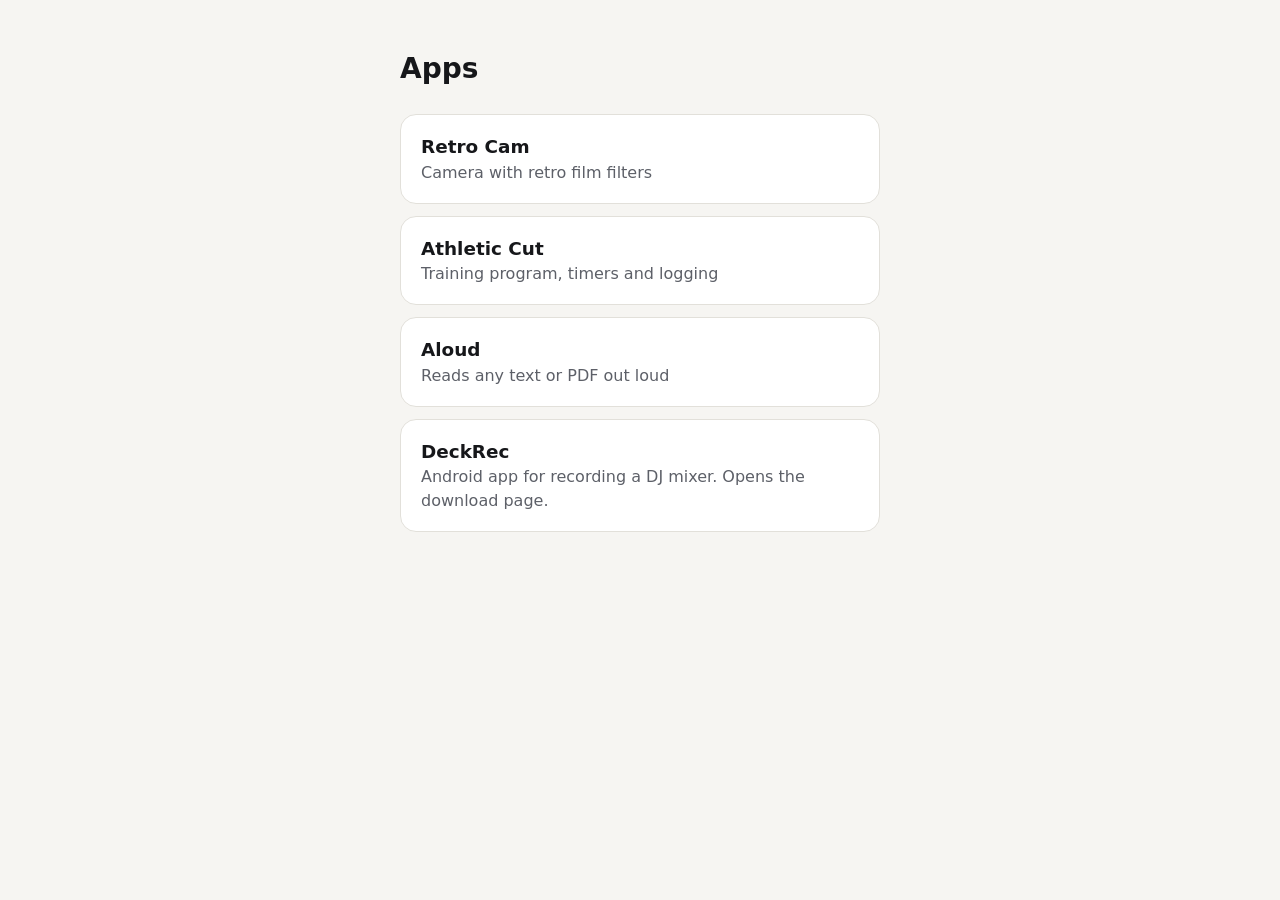
<file: index.html>
<!DOCTYPE html>
<html lang="en">
<head>
  <meta charset="UTF-8" />
  <meta name="viewport" content="width=device-width, initial-scale=1, viewport-fit=cover" />
  <title>Apps</title>
  <script>
    // A Retro Cam icon installed before the app moved to retro-cam/ still
    // opens this address. When launched from the home screen, go straight on.
    if (matchMedia('(display-mode: standalone)').matches || navigator.standalone) {
      location.replace('retro-cam/');
    }
  </script>
  <style>
    :root { color-scheme: light dark; --bg: #f6f5f2; --fg: #16171a; --muted: #5d6068; --card: #ffffff; --line: #e2e0da; }
    @media (prefers-color-scheme: dark) {
      :root { --bg: #111214; --fg: #f1f0ec; --muted: #a2a5ad; --card: #1b1c1f; --line: #2c2d31; }
    }
    * { box-sizing: border-box; }
    body { margin: 0; background: var(--bg); color: var(--fg); font: 16px/1.5 system-ui, -apple-system, "Segoe UI", Roboto, sans-serif; }
    main { max-width: 32rem; margin: 0 auto; padding: 48px 16px; }
    h1 { font-size: 1.75rem; margin: 0 0 24px; }
    a.app { display: block; padding: 18px 20px; margin-bottom: 12px; background: var(--card); border: 1px solid var(--line); border-radius: 16px; color: inherit; text-decoration: none; }
    a.app:active { transform: scale(0.99); }
    a.app strong { display: block; font-size: 1.15rem; }
    a.app span { color: var(--muted); }
  </style>
</head>
<body>
  <main>
    <h1>Apps</h1>
    <a class="app" href="retro-cam/">
      <strong>Retro Cam</strong>
      <span>Camera with retro film filters</span>
    </a>
    <a class="app" href="/Athletic-Cut/">
      <strong>Athletic Cut</strong>
      <span>Training program, timers and logging</span>
    </a>
    <a class="app" href="aloud/">
      <strong>Aloud</strong>
      <span>Reads any text or PDF out loud</span>
    </a>
    <a class="app" href="https://github.com/skigoogs-star/TESTES/releases/tag/latest">
      <strong>DeckRec</strong>
      <span>Android app for recording a DJ mixer. Opens the download page.</span>
    </a>
  </main>
</body>
</html>
</file>
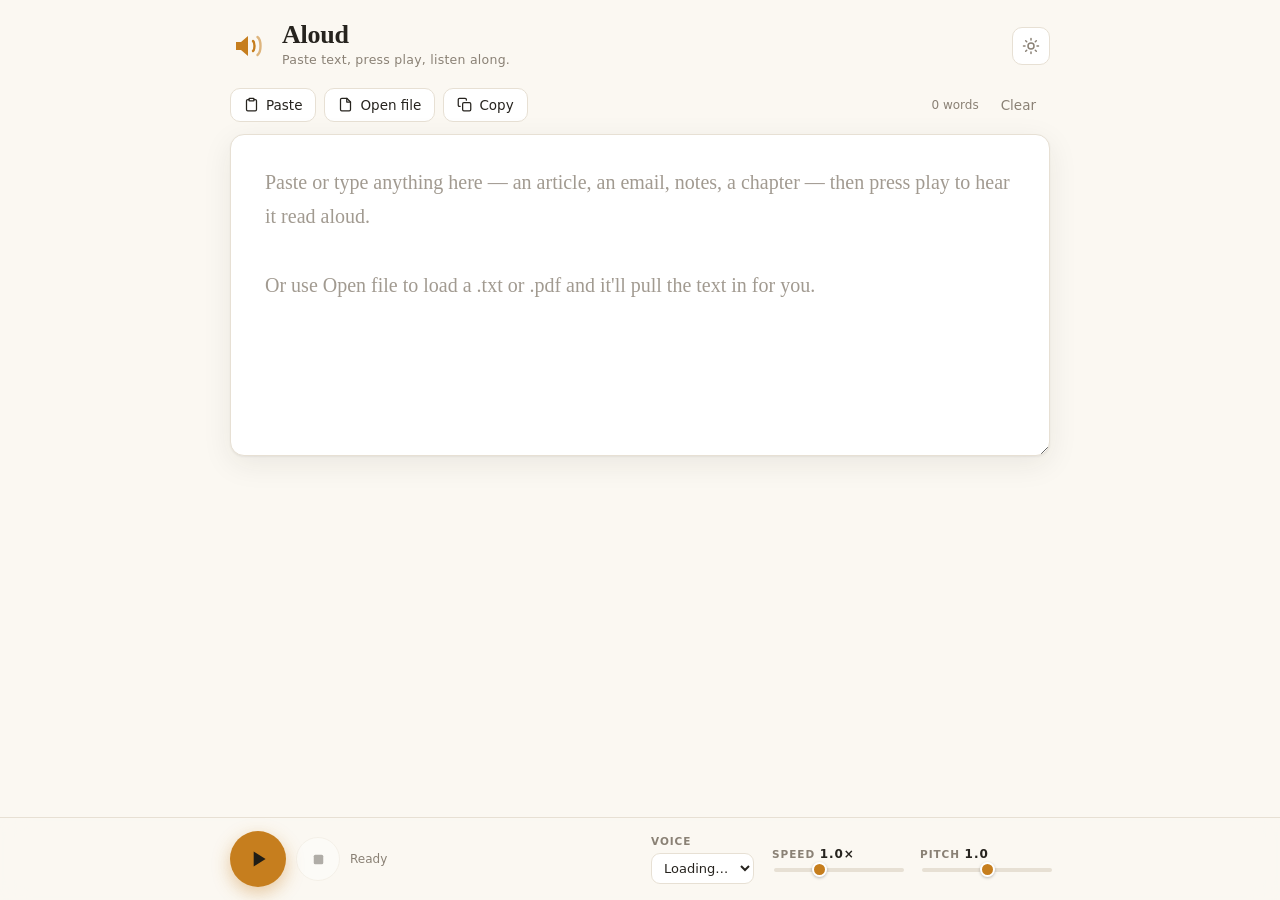
<file: aloud/index.html>
<!DOCTYPE html>
<html lang="en">
<head>
<meta charset="UTF-8" />
<meta name="viewport" content="width=device-width, initial-scale=1, viewport-fit=cover" />
<title>Aloud — Read Any Text Out Loud</title>
<style>
  :root {
    --paper: #FBF8F2;
    --card: #FFFFFF;
    --ink: #26231E;
    --ink-soft: #57514700;
    --muted: #8A8175;
    --line: #E7E0D4;
    --accent: #C67E1E;
    --accent-soft: #F6E6CC;
    --accent-ink: #7A4A0C;
    --good: #4F7A3F;
    --danger: #B4472E;
    --shadow: 0 1px 2px rgba(38,35,30,.06), 0 8px 30px rgba(38,35,30,.08);
    --radius: 14px;
    --serif: Iowan Old Style, Palatino Linotype, Palatino, Georgia, "Times New Roman", serif;
    --sans: system-ui, -apple-system, Segoe UI, Roboto, Helvetica, Arial, sans-serif;
  }
  @media (prefers-color-scheme: dark) {
    :root {
      --paper: #1B1A17;
      --card: #232019;
      --ink: #EDE8DE;
      --muted: #A29A8B;
      --line: #37322A;
      --accent: #E8A94A;
      --accent-soft: #3A2F1B;
      --accent-ink: #F4CE8C;
      --good: #82B36E;
      --danger: #E0846B;
      --shadow: 0 1px 2px rgba(0,0,0,.3), 0 10px 34px rgba(0,0,0,.4);
    }
  }
  :root[data-theme="light"] {
    --paper: #FBF8F2; --card: #FFFFFF; --ink: #26231E; --muted: #8A8175;
    --line: #E7E0D4; --accent: #C67E1E; --accent-soft: #F6E6CC; --accent-ink: #7A4A0C;
    --good: #4F7A3F; --danger: #B4472E;
    --shadow: 0 1px 2px rgba(38,35,30,.06), 0 8px 30px rgba(38,35,30,.08);
  }
  :root[data-theme="dark"] {
    --paper: #1B1A17; --card: #232019; --ink: #EDE8DE; --muted: #A29A8B;
    --line: #37322A; --accent: #E8A94A; --accent-soft: #3A2F1B; --accent-ink: #F4CE8C;
    --good: #82B36E; --danger: #E0846B;
    --shadow: 0 1px 2px rgba(0,0,0,.3), 0 10px 34px rgba(0,0,0,.4);
  }

  * { box-sizing: border-box; }
  html, body { height: 100%; }
  body {
    margin: 0;
    background: var(--paper);
    color: var(--ink);
    font-family: var(--sans);
    -webkit-font-smoothing: antialiased;
    line-height: 1.5;
  }
  .wrap {
    max-width: 860px;
    margin: 0 auto;
    padding: 0 20px 200px;
    min-height: 100%;
  }

  /* Header */
  header {
    display: flex;
    align-items: center;
    justify-content: space-between;
    gap: 16px;
    padding: 22px 0 18px;
  }
  .brand { display: flex; align-items: center; gap: 12px; }
  .mark {
    width: 40px; height: 40px; flex: none;
    display: grid; place-items: center;
    color: var(--accent);
  }
  .mark svg { width: 40px; height: 40px; }
  .brand h1 {
    font-family: var(--serif);
    font-weight: 600;
    font-size: 26px;
    letter-spacing: -.01em;
    margin: 0;
    line-height: 1;
  }
  .brand p {
    margin: 3px 0 0;
    font-size: 12.5px;
    color: var(--muted);
    letter-spacing: .02em;
  }
  .theme-btn {
    border: 1px solid var(--line);
    background: var(--card);
    color: var(--muted);
    width: 38px; height: 38px;
    border-radius: 10px;
    cursor: pointer;
    display: grid; place-items: center;
    transition: color .15s, border-color .15s;
  }
  .theme-btn:hover { color: var(--accent); border-color: var(--accent); }
  .theme-btn svg { width: 18px; height: 18px; }

  /* Toolbar */
  .toolbar {
    display: flex;
    flex-wrap: wrap;
    gap: 8px;
    align-items: center;
    margin-bottom: 12px;
  }
  .btn {
    font-family: var(--sans);
    font-size: 13.5px;
    font-weight: 500;
    color: var(--ink);
    background: var(--card);
    border: 1px solid var(--line);
    border-radius: 10px;
    padding: 8px 13px;
    cursor: pointer;
    display: inline-flex;
    align-items: center;
    gap: 7px;
    transition: border-color .15s, color .15s, background .15s;
    white-space: nowrap;
  }
  .btn svg { width: 15px; height: 15px; }
  .btn:hover:not(:disabled) { border-color: var(--accent); color: var(--accent); }
  .btn:disabled { opacity: .4; cursor: default; }
  .btn.ghost { background: transparent; border-color: transparent; color: var(--muted); }
  .btn.ghost:hover:not(:disabled) { color: var(--danger); background: transparent; }
  .spacer { flex: 1 1 auto; }
  .count {
    font-size: 12px;
    color: var(--muted);
    font-variant-numeric: tabular-nums;
    white-space: nowrap;
  }

  /* Reading surface */
  .surface {
    background: var(--card);
    border: 1px solid var(--line);
    border-radius: var(--radius);
    box-shadow: var(--shadow);
    min-height: 320px;
    position: relative;
    overflow: hidden;
  }
  .editor, .reader {
    font-family: var(--serif);
    font-size: 20px;
    line-height: 1.72;
    padding: 30px 34px;
  }
  .editor {
    width: 100%;
    min-height: 320px;
    border: 0;
    resize: vertical;
    background: transparent;
    color: var(--ink);
    display: block;
  }
  .editor:focus { outline: none; }
  .editor::placeholder { color: var(--muted); opacity: .8; }

  .reader {
    display: none;
    max-height: min(58vh, 620px);
    overflow-y: auto;
    white-space: pre-wrap;
    word-break: break-word;
  }
  body.playing .editor { display: none; }
  body.playing .reader { display: block; }

  .reader .w {
    border-radius: 5px;
    transition: background .1s, color .1s;
  }
  .reader .w.on {
    background: var(--accent);
    color: #fff;
    box-shadow: 0 0 0 3px var(--accent);
  }
  :root[data-theme="dark"] .reader .w.on,
  .reader .w.on { color: #1B1A17; }
  @media (prefers-color-scheme: dark) {
    .reader .w.on { color: #1B1A17; }
  }
  .reader .spoken { color: var(--muted); }

  .empty {
    color: var(--muted);
    font-family: var(--serif);
    font-style: italic;
    padding: 30px 34px;
  }

  /* progress hairline */
  .progress {
    position: absolute; left: 0; top: 0; height: 3px;
    background: var(--accent);
    width: 0%;
    transition: width .18s ease;
  }

  /* Dock */
  .dock {
    position: fixed;
    left: 0; right: 0; bottom: 0;
    background: color-mix(in srgb, var(--paper) 82%, transparent);
    backdrop-filter: blur(14px);
    border-top: 1px solid var(--line);
    z-index: 20;
  }
  .dock-inner {
    max-width: 860px;
    margin: 0 auto;
    padding: 13px 20px calc(13px + env(safe-area-inset-bottom));
    display: flex;
    align-items: center;
    gap: 18px;
    flex-wrap: wrap;
  }
  .transport { display: flex; align-items: center; gap: 10px; }
  .play {
    width: 56px; height: 56px;
    border-radius: 50%;
    border: 0;
    background: var(--accent);
    color: #fff;
    cursor: pointer;
    display: grid; place-items: center;
    box-shadow: 0 6px 18px color-mix(in srgb, var(--accent) 40%, transparent);
    transition: transform .12s, box-shadow .12s, opacity .12s;
  }
  :root[data-theme="dark"] .play, .play { color: #201d16; }
  @media (prefers-color-scheme: dark) { .play { color: #201d16; } }
  .play:hover:not(:disabled) { transform: scale(1.05); }
  .play:active:not(:disabled) { transform: scale(.97); }
  .play:disabled { opacity: .45; cursor: default; box-shadow: none; }
  .play svg { width: 26px; height: 26px; }
  .round {
    width: 44px; height: 44px;
    border-radius: 50%;
    border: 1px solid var(--line);
    background: var(--card);
    color: var(--ink);
    cursor: pointer;
    display: grid; place-items: center;
    transition: border-color .15s, color .15s;
  }
  .round:hover:not(:disabled) { border-color: var(--accent); color: var(--accent); }
  .round:disabled { opacity: .35; cursor: default; }
  .round svg { width: 19px; height: 19px; }

  .status {
    font-size: 12px;
    color: var(--muted);
    min-width: 88px;
    font-variant-numeric: tabular-nums;
  }
  .status b { color: var(--ink); font-weight: 600; }

  /* Settings */
  .settings {
    display: flex;
    align-items: center;
    gap: 18px;
    flex: 1 1 340px;
    flex-wrap: wrap;
    justify-content: flex-end;
  }
  .field { display: flex; flex-direction: column; gap: 3px; }
  .field label {
    font-size: 10.5px;
    text-transform: uppercase;
    letter-spacing: .09em;
    color: var(--muted);
    font-weight: 600;
  }
  .field.slider { width: 130px; }
  .row { display: flex; align-items: center; gap: 8px; }
  .val { font-size: 12px; color: var(--ink); font-variant-numeric: tabular-nums; min-width: 30px; }
  select {
    font-family: var(--sans);
    font-size: 13px;
    color: var(--ink);
    background: var(--card);
    border: 1px solid var(--line);
    border-radius: 9px;
    padding: 6px 8px;
    max-width: 190px;
    cursor: pointer;
  }
  select:focus, input[type=range]:focus-visible { outline: 2px solid var(--accent); outline-offset: 2px; }
  input[type=range] {
    -webkit-appearance: none; appearance: none;
    width: 100%; height: 4px; border-radius: 4px;
    background: var(--line);
    cursor: pointer;
  }
  input[type=range]::-webkit-slider-thumb {
    -webkit-appearance: none; appearance: none;
    width: 15px; height: 15px; border-radius: 50%;
    background: var(--accent); border: 2px solid var(--card);
    box-shadow: 0 1px 3px rgba(0,0,0,.25);
  }
  input[type=range]::-moz-range-thumb {
    width: 15px; height: 15px; border-radius: 50%;
    background: var(--accent); border: 2px solid var(--card);
  }

  .toast {
    position: fixed;
    left: 50%; bottom: 108px;
    transform: translateX(-50%) translateY(8px);
    background: var(--ink);
    color: var(--paper);
    font-size: 13px;
    padding: 9px 15px;
    border-radius: 10px;
    opacity: 0;
    pointer-events: none;
    transition: opacity .2s, transform .2s;
    z-index: 40;
  }
  .toast.show { opacity: 1; transform: translateX(-50%) translateY(0); }

  .unsupported {
    display: none;
    background: var(--accent-soft);
    color: var(--accent-ink);
    border: 1px solid color-mix(in srgb, var(--accent) 35%, transparent);
    border-radius: 10px;
    padding: 10px 14px;
    font-size: 13px;
    margin-bottom: 12px;
  }

  @media (max-width: 560px) {
    .editor, .reader { font-size: 18px; padding: 22px 20px; }
    .settings { justify-content: flex-start; }
    .status { display: none; }
    .dock-inner { gap: 12px; }
  }
  @media (prefers-reduced-motion: reduce) {
    * { transition: none !important; }
  }

  input[type=file] { display: none; }
</style>
</head>
<body>

<div class="wrap">
  <header>
    <div class="brand">
      <div class="mark" aria-hidden="true">
        <svg viewBox="0 0 40 40" fill="none">
          <path d="M6 16v8h5l7 6V10l-7 6H6z" fill="currentColor"/>
          <path d="M23 15c2 1.6 2 8.4 0 10" stroke="currentColor" stroke-width="2.4" stroke-linecap="round"/>
          <path d="M27.5 11c4 3 4 15 0 18" stroke="currentColor" stroke-width="2.4" stroke-linecap="round" opacity=".55"/>
        </svg>
      </div>
      <div>
        <h1>Aloud</h1>
        <p>Paste text, press play, listen along.</p>
      </div>
    </div>
    <button class="theme-btn" id="themeBtn" title="Switch light / dark" aria-label="Switch theme">
      <svg viewBox="0 0 24 24" fill="none" stroke="currentColor" stroke-width="2" stroke-linecap="round">
        <circle cx="12" cy="12" r="4"/>
        <path d="M12 2v2M12 20v2M4.9 4.9l1.4 1.4M17.7 17.7l1.4 1.4M2 12h2M20 12h2M4.9 19.1l1.4-1.4M17.7 6.3l1.4-1.4"/>
      </svg>
    </button>
  </header>

  <div class="unsupported" id="unsupported">
    Your browser doesn't support speech synthesis, so read-aloud is unavailable here. You can still paste, edit, and copy text. Try Chrome, Edge, or Safari.
  </div>

  <div class="toolbar">
    <button class="btn" id="pasteBtn" title="Paste from clipboard">
      <svg viewBox="0 0 24 24" fill="none" stroke="currentColor" stroke-width="2" stroke-linecap="round" stroke-linejoin="round"><rect x="8" y="2" width="8" height="4" rx="1"/><path d="M16 4h2a2 2 0 0 1 2 2v14a2 2 0 0 1-2 2H6a2 2 0 0 1-2-2V6a2 2 0 0 1 2-2h2"/></svg>
      Paste
    </button>
    <button class="btn" id="uploadBtn" title="Open a .txt or .pdf file">
      <svg viewBox="0 0 24 24" fill="none" stroke="currentColor" stroke-width="2" stroke-linecap="round" stroke-linejoin="round"><path d="M14 2H6a2 2 0 0 0-2 2v16a2 2 0 0 0 2 2h12a2 2 0 0 0 2-2V8z"/><path d="M14 2v6h6"/></svg>
      Open file
    </button>
    <input type="file" id="fileInput" accept=".txt,.pdf,text/plain,application/pdf">
    <button class="btn" id="copyBtn" title="Copy all text">
      <svg viewBox="0 0 24 24" fill="none" stroke="currentColor" stroke-width="2" stroke-linecap="round" stroke-linejoin="round"><rect x="9" y="9" width="13" height="13" rx="2"/><path d="M5 15H4a2 2 0 0 1-2-2V4a2 2 0 0 1 2-2h9a2 2 0 0 1 2 2v1"/></svg>
      Copy
    </button>
    <div class="spacer"></div>
    <span class="count" id="count">0 words</span>
    <button class="btn ghost" id="clearBtn" title="Clear all text">Clear</button>
  </div>

  <div class="surface">
    <div class="progress" id="progress"></div>
    <textarea class="editor" id="editor" placeholder="Paste or type anything here — an article, an email, notes, a chapter — then press play to hear it read aloud.&#10;&#10;Or use Open file to load a .txt or .pdf and it'll pull the text in for you." spellcheck="false"></textarea>
    <div class="reader" id="reader"></div>
  </div>
</div>

<div class="dock">
  <div class="dock-inner">
    <div class="transport">
      <button class="play" id="playBtn" aria-label="Play">
        <svg id="playIcon" viewBox="0 0 24 24" fill="currentColor"><path d="M8 5v14l11-7z"/></svg>
      </button>
      <button class="round" id="stopBtn" aria-label="Stop" disabled>
        <svg viewBox="0 0 24 24" fill="currentColor"><rect x="6" y="6" width="12" height="12" rx="2"/></svg>
      </button>
      <div class="status" id="status">Ready</div>
    </div>

    <div class="settings">
      <div class="field">
        <label for="voice">Voice</label>
        <select id="voice"><option>Loading…</option></select>
      </div>
      <div class="field slider">
        <label for="rate">Speed <span class="val" id="rateVal">1.0×</span></label>
        <input type="range" id="rate" min="0.5" max="2" step="0.1" value="1">
      </div>
      <div class="field slider">
        <label for="pitch">Pitch <span class="val" id="pitchVal">1.0</span></label>
        <input type="range" id="pitch" min="0" max="2" step="0.1" value="1">
      </div>
    </div>
  </div>
</div>

<div class="toast" id="toast"></div>

<script>
(function () {
  "use strict";

  var editor   = document.getElementById("editor");
  var reader   = document.getElementById("reader");
  var playBtn  = document.getElementById("playBtn");
  var playIcon = document.getElementById("playIcon");
  var stopBtn  = document.getElementById("stopBtn");
  var status   = document.getElementById("status");
  var count    = document.getElementById("count");
  var progress = document.getElementById("progress");
  var voiceSel = document.getElementById("voice");
  var rate     = document.getElementById("rate");
  var pitch    = document.getElementById("pitch");
  var rateVal  = document.getElementById("rateVal");
  var pitchVal = document.getElementById("pitchVal");
  var toastEl  = document.getElementById("toast");

  var synth = window.speechSynthesis;
  var supported = !!synth && typeof SpeechSynthesisUtterance !== "undefined";

  var ICON_PLAY  = '<path d="M8 5v14l11-7z"/>';
  var ICON_PAUSE = '<path d="M6 5h4v14H6zM14 5h4v14h-4z"/>';

  var state = "idle";        // idle | playing | paused
  var utter = null;
  var wordSpans = [];        // {el, start, end}
  var startOffset = 0;       // char offset the current utterance began at
  var lastWord = -1;
  var fullText = "";

  /* ---------- helpers ---------- */
  function toast(msg) {
    toastEl.textContent = msg;
    toastEl.classList.add("show");
    clearTimeout(toast._t);
    toast._t = setTimeout(function () { toastEl.classList.remove("show"); }, 1800);
  }

  function countWords(t) {
    var m = t.trim().match(/\S+/g);
    return m ? m.length : 0;
  }

  function fmtTime(sec) {
    sec = Math.max(0, Math.round(sec));
    var m = Math.floor(sec / 60), s = sec % 60;
    return m + ":" + (s < 10 ? "0" : "") + s;
  }

  function updateCount() {
    var w = countWords(editor.value);
    var secs = w > 0 ? (w / (200 * parseFloat(rate.value))) * 60 : 0;
    count.textContent = w === 0 ? "0 words"
      : w.toLocaleString() + (w === 1 ? " word · " : " words · ") + "~" + fmtTime(secs) + " listen";
  }

  /* ---------- build the highlightable reader view ---------- */
  function buildReader(text) {
    reader.innerHTML = "";
    wordSpans = [];
    var re = /(\s+)/;
    var parts = text.split(re); // keeps whitespace chunks
    var idx = 0;
    parts.forEach(function (part) {
      if (part === "") return;
      if (/^\s+$/.test(part)) {
        reader.appendChild(document.createTextNode(part));
        idx += part.length;
      } else {
        var span = document.createElement("span");
        span.className = "w";
        span.textContent = part;
        reader.appendChild(span);
        wordSpans.push({ el: span, start: idx, end: idx + part.length });
        idx += part.length;
      }
    });
  }

  function highlight(charIndex) {
    var pos = startOffset + charIndex;
    // find word span whose range contains pos
    var found = -1;
    for (var i = 0; i < wordSpans.length; i++) {
      if (pos >= wordSpans[i].start && pos < wordSpans[i].end) { found = i; break; }
      if (wordSpans[i].start > pos) { found = i; break; }
    }
    if (found === -1 || found === lastWord) {
      updateProgress(pos);
      return;
    }
    if (lastWord >= 0 && wordSpans[lastWord]) {
      wordSpans[lastWord].el.classList.remove("on");
      wordSpans[lastWord].el.classList.add("spoken");
    }
    var span = wordSpans[found].el;
    span.classList.add("on");
    span.classList.remove("spoken");
    lastWord = found;
    var r = span.getBoundingClientRect();
    var rr = reader.getBoundingClientRect();
    if (r.top < rr.top + 40 || r.bottom > rr.bottom - 40) {
      span.scrollIntoView({ block: "center", behavior: "smooth" });
    }
    updateProgress(pos);
  }

  function updateProgress(pos) {
    if (!fullText.length) { progress.style.width = "0%"; return; }
    progress.style.width = Math.min(100, (pos / fullText.length) * 100) + "%";
  }

  /* ---------- voices ---------- */
  var voices = [];
  function loadVoices() {
    if (!supported) return;
    voices = synth.getVoices();
    if (!voices.length) return;
    var prev = voiceSel.value;
    voiceSel.innerHTML = "";
    var uiLang = (navigator.language || "en").slice(0, 2).toLowerCase();
    voices.sort(function (a, b) {
      var al = a.lang.slice(0, 2).toLowerCase() === uiLang ? 0 : 1;
      var bl = b.lang.slice(0, 2).toLowerCase() === uiLang ? 0 : 1;
      if (al !== bl) return al - bl;
      return a.name.localeCompare(b.name);
    });
    voices.forEach(function (v, i) {
      var o = document.createElement("option");
      o.value = i;
      o.textContent = v.name + " · " + v.lang + (v.default ? " (default)" : "");
      voiceSel.appendChild(o);
    });
    if (prev && voiceSel.querySelector('option[value="' + prev + '"]')) voiceSel.value = prev;
  }

  /* ---------- playback ---------- */
  function speakFrom(offset) {
    var text = fullText.slice(offset);
    if (!text.trim()) { stop(); return; }
    startOffset = offset;
    utter = new SpeechSynthesisUtterance(text);
    var vi = parseInt(voiceSel.value, 10);
    if (!isNaN(vi) && voices[vi]) utter.voice = voices[vi];
    utter.rate = parseFloat(rate.value);
    utter.pitch = parseFloat(pitch.value);

    utter.onboundary = function (e) {
      if (e.name === "word" || e.charIndex != null) highlight(e.charIndex || 0);
    };
    utter.onend = function () {
      if (state === "playing") { finishReading(); }
    };
    utter.onerror = function (ev) {
      if (ev.error && ev.error !== "interrupted" && ev.error !== "canceled") {
        toast("Playback error: " + ev.error);
      }
    };
    synth.speak(utter);
  }

  function play() {
    if (!supported) { toast("Read-aloud isn't available in this browser."); return; }
    fullText = editor.value;
    if (!fullText.trim()) { toast("Nothing to read yet — add some text."); editor.focus(); return; }

    if (state === "paused") {
      synth.resume();
      setState("playing");
      return;
    }
    // fresh start
    synth.cancel();
    buildReader(fullText);
    lastWord = -1;
    document.body.classList.add("playing");
    setState("playing");
    speakFrom(0);
  }

  function pause() {
    if (state !== "playing") return;
    synth.pause();
    setState("paused");
  }

  function finishReading() {
    if (wordSpans[lastWord]) { wordSpans[lastWord].el.classList.remove("on"); }
    progress.style.width = "100%";
    setState("idle");
    document.body.classList.remove("playing");
    status.textContent = "Finished";
    setTimeout(function () { if (state === "idle") progress.style.width = "0%"; }, 400);
  }

  function stop() {
    synth.cancel();
    setState("idle");
    document.body.classList.remove("playing");
    progress.style.width = "0%";
    lastWord = -1;
    status.textContent = "Ready";
  }

  function setState(s) {
    state = s;
    if (s === "playing") {
      playIcon.innerHTML = ICON_PAUSE;
      playBtn.setAttribute("aria-label", "Pause");
      stopBtn.disabled = false;
      status.innerHTML = "<b>Playing</b>";
    } else if (s === "paused") {
      playIcon.innerHTML = ICON_PLAY;
      playBtn.setAttribute("aria-label", "Resume");
      stopBtn.disabled = false;
      status.innerHTML = "<b>Paused</b>";
    } else {
      playIcon.innerHTML = ICON_PLAY;
      playBtn.setAttribute("aria-label", "Play");
      stopBtn.disabled = true;
    }
  }

  function togglePlay() {
    if (state === "playing") pause();
    else play();
  }

  // Chromium stops speaking after ~15s on some builds; keep it alive.
  setInterval(function () {
    if (state === "playing" && synth.paused === false && synth.speaking) {
      // nudge engine on long texts
      synth.pause(); synth.resume();
    }
  }, 12000);

  /* ---------- rebuild reader if speed changes mid-play would desync;
       we simply restart from current word on rate/voice/pitch change ---------- */
  function restartFromCurrentWord() {
    if (state === "idle") return;
    var wasPlaying = state === "playing";
    var offset = (lastWord >= 0 && wordSpans[lastWord]) ? wordSpans[lastWord].start : 0;
    synth.cancel();
    if (wasPlaying) {
      setState("playing");
      speakFrom(offset);
    } else {
      // paused: resume playing from that word
      setState("playing");
      speakFrom(offset);
    }
  }

  /* ---------- events ---------- */
  playBtn.addEventListener("click", togglePlay);
  stopBtn.addEventListener("click", stop);

  editor.addEventListener("input", function () {
    updateCount();
    if (state !== "idle") stop();
    try { localStorage.setItem("aloud.text", editor.value); } catch (e) {}
  });

  rate.addEventListener("input", function () {
    rateVal.textContent = parseFloat(rate.value).toFixed(1) + "×";
    updateCount();
  });
  rate.addEventListener("change", function () { if (state !== "idle") restartFromCurrentWord(); });
  pitch.addEventListener("input", function () {
    pitchVal.textContent = parseFloat(pitch.value).toFixed(1);
  });
  pitch.addEventListener("change", function () { if (state !== "idle") restartFromCurrentWord(); });
  voiceSel.addEventListener("change", function () {
    try { localStorage.setItem("aloud.voice", voiceSel.value); } catch (e) {}
    if (state !== "idle") restartFromCurrentWord();
  });

  // Click a word in the reader to jump there
  reader.addEventListener("click", function (e) {
    var el = e.target.closest(".w");
    if (!el) return;
    for (var i = 0; i < wordSpans.length; i++) {
      if (wordSpans[i].el === el) {
        synth.cancel();
        // clear old highlights
        wordSpans.forEach(function (w) { w.el.classList.remove("on", "spoken"); });
        lastWord = -1;
        setState("playing");
        speakFrom(wordSpans[i].start);
        break;
      }
    }
  });

  document.getElementById("copyBtn").addEventListener("click", function () {
    var t = editor.value;
    if (!t) { toast("Nothing to copy yet."); return; }
    if (navigator.clipboard && navigator.clipboard.writeText) {
      navigator.clipboard.writeText(t).then(function () { toast("Copied to clipboard"); },
        function () { fallbackCopy(t); });
    } else fallbackCopy(t);
  });
  function fallbackCopy(t) {
    editor.select();
    try { document.execCommand("copy"); toast("Copied to clipboard"); }
    catch (e) { toast("Couldn't copy — select and copy manually."); }
    window.getSelection().removeAllRanges();
  }

  document.getElementById("pasteBtn").addEventListener("click", function () {
    if (navigator.clipboard && navigator.clipboard.readText) {
      navigator.clipboard.readText().then(function (t) {
        if (!t) { toast("Clipboard is empty."); return; }
        insertText(t);
        toast("Pasted");
      }, function () { editor.focus(); toast("Press ⌘/Ctrl+V to paste here."); });
    } else { editor.focus(); toast("Press ⌘/Ctrl+V to paste here."); }
  });
  function insertText(t) {
    if (state !== "idle") stop();
    editor.value = editor.value && editor.value.trim() ? editor.value.replace(/\s*$/, "\n\n") + t : t;
    updateCount();
    try { localStorage.setItem("aloud.text", editor.value); } catch (e) {}
  }

  document.getElementById("uploadBtn").addEventListener("click", function () {
    document.getElementById("fileInput").click();
  });
  document.getElementById("fileInput").addEventListener("change", function (e) {
    var f = e.target.files && e.target.files[0];
    if (!f) return;
    var isPdf = /\.pdf$/i.test(f.name) || f.type === "application/pdf";
    if (isPdf) readPdf(f);
    else readTextFile(f);
    e.target.value = "";
  });

  function setEditorText(t, name) {
    if (state !== "idle") stop();
    editor.value = t;
    updateCount();
    try { localStorage.setItem("aloud.text", editor.value); } catch (er) {}
    toast("Loaded " + name);
  }

  function readTextFile(f) {
    var fr = new FileReader();
    fr.onload = function () { setEditorText(String(fr.result || ""), f.name); };
    fr.onerror = function () { toast("Couldn't read that file."); };
    fr.readAsText(f);
  }

  /* --- PDF text extraction via pdf.js, loaded on demand --- */
  var PDFJS_VER = "3.11.174";
  var PDFJS_BASE = "https://cdnjs.cloudflare.com/ajax/libs/pdf.js/" + PDFJS_VER;
  var pdfLibPromise = null;
  function loadPdfLib() {
    if (window.pdfjsLib) return Promise.resolve(window.pdfjsLib);
    if (pdfLibPromise) return pdfLibPromise;
    pdfLibPromise = new Promise(function (resolve, reject) {
      var s = document.createElement("script");
      s.src = PDFJS_BASE + "/pdf.min.js";
      s.onload = function () {
        if (window.pdfjsLib) {
          window.pdfjsLib.GlobalWorkerOptions.workerSrc = PDFJS_BASE + "/pdf.worker.min.js";
          resolve(window.pdfjsLib);
        } else reject(new Error("pdf.js failed to initialize"));
      };
      s.onerror = function () { reject(new Error("network")); };
      document.head.appendChild(s);
    });
    return pdfLibPromise;
  }

  function readPdf(f) {
    toast("Reading PDF…");
    loadPdfLib().then(function (pdfjsLib) {
      var fr = new FileReader();
      fr.onload = function () {
        var data = new Uint8Array(fr.result);
        pdfjsLib.getDocument({ data: data }).promise.then(function (pdf) {
          var pages = [];
          var chain = Promise.resolve();
          for (var p = 1; p <= pdf.numPages; p++) {
            (function (n) {
              chain = chain.then(function () {
                return pdf.getPage(n).then(function (page) {
                  return page.getTextContent();
                }).then(function (content) {
                  pages[n - 1] = itemsToText(content.items);
                  if (n % 5 === 0 || n === pdf.numPages) toast("Reading PDF… page " + n + "/" + pdf.numPages);
                });
              });
            })(p);
          }
          chain.then(function () {
            var text = pages.join("\n\n").replace(/\n{3,}/g, "\n\n").trim();
            if (!text) {
              toast("No selectable text in that PDF (it may be scanned images).");
              return;
            }
            setEditorText(text, f.name);
          });
        }).catch(function () { toast("Couldn't open that PDF."); });
      };
      fr.onerror = function () { toast("Couldn't read that file."); };
      fr.readAsArrayBuffer(f);
    }).catch(function () {
      toast("PDF reading needs an internet connection.");
    });
  }

  function itemsToText(items) {
    var out = "";
    var lastY = null;
    for (var i = 0; i < items.length; i++) {
      var it = items[i];
      if (!("str" in it)) continue;
      var y = it.transform ? it.transform[5] : null;
      if (lastY !== null && y !== null && Math.abs(y - lastY) > 2) {
        out = out.replace(/ $/, "") + "\n";
      }
      out += it.str;
      if (it.hasEOL) out += "\n";
      else if (!/\s$/.test(it.str)) out += " ";
      lastY = y;
    }
    return out.replace(/[ \t]+\n/g, "\n").trim();
  }

  document.getElementById("clearBtn").addEventListener("click", function () {
    if (!editor.value) return;
    stop();
    editor.value = "";
    updateCount();
    try { localStorage.removeItem("aloud.text"); } catch (e) {}
    editor.focus();
  });

  // Space toggles play when not typing
  document.addEventListener("keydown", function (e) {
    if (e.code === "Space" && document.activeElement !== editor &&
        document.activeElement.tagName !== "SELECT" && document.activeElement.tagName !== "INPUT") {
      e.preventDefault();
      togglePlay();
    }
  });

  /* ---------- theme ---------- */
  var themeBtn = document.getElementById("themeBtn");
  themeBtn.addEventListener("click", function () {
    var cur = document.documentElement.getAttribute("data-theme");
    if (!cur) cur = matchMedia("(prefers-color-scheme: dark)").matches ? "dark" : "light";
    var next = cur === "dark" ? "light" : "dark";
    document.documentElement.setAttribute("data-theme", next);
    try { localStorage.setItem("aloud.theme", next); } catch (e) {}
  });

  /* ---------- init ---------- */
  (function init() {
    try {
      var th = localStorage.getItem("aloud.theme");
      if (th) document.documentElement.setAttribute("data-theme", th);
      var saved = localStorage.getItem("aloud.text");
      if (saved) editor.value = saved;
    } catch (e) {}

    if (!supported) {
      document.getElementById("unsupported").style.display = "block";
      playBtn.disabled = true;
      voiceSel.innerHTML = "<option>Not available</option>";
      voiceSel.disabled = true;
      rate.disabled = pitch.disabled = true;
    } else {
      loadVoices();
      if (synth.onvoiceschanged !== undefined) synth.onvoiceschanged = function () {
        loadVoices();
        try {
          var sv = localStorage.getItem("aloud.voice");
          if (sv && voiceSel.querySelector('option[value="' + sv + '"]')) voiceSel.value = sv;
        } catch (e) {}
      };
      setTimeout(loadVoices, 250);
    }
    updateCount();
    // stop speech if the page is closed/refreshed
    window.addEventListener("beforeunload", function () { try { synth.cancel(); } catch (e) {} });
  })();
})();
</script>
</body>
</html>
</file>
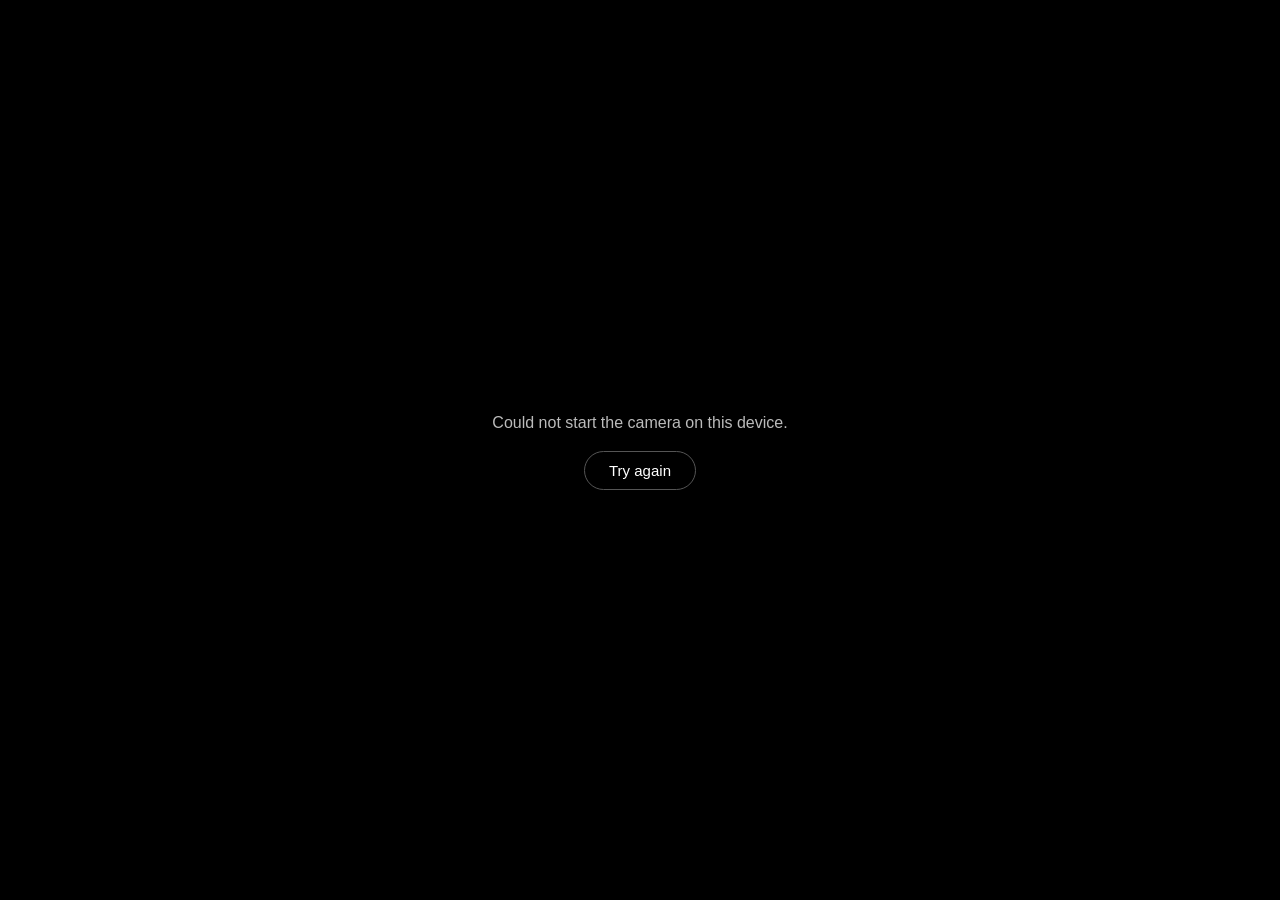
<file: retro-cam/index.html>
<!DOCTYPE html>
<html lang="en">
<head>
  <meta charset="UTF-8" />
  <meta name="viewport" content="width=device-width, initial-scale=1, viewport-fit=cover, user-scalable=no" />
  <meta name="theme-color" content="#000000" />
  <meta name="apple-mobile-web-app-capable" content="yes" />
  <meta name="apple-mobile-web-app-status-bar-style" content="black-translucent" />
  <meta name="mobile-web-app-capable" content="yes" />
  <title>Retro Cam</title>
  <link rel="manifest" href="manifest.webmanifest" />
  <link rel="icon" href="icons/icon-192.png" />
  <link rel="apple-touch-icon" href="icons/icon-192.png" />
  <link rel="stylesheet" href="style.css" />
</head>
<body>
  <main id="app">
    <!-- Camera screen -->
    <section id="camera-screen">
      <div id="viewfinder">
        <video id="video" autoplay playsinline muted></video>
        <canvas id="preview"></canvas>
        <div id="flash"></div>
        <div id="focus-ring"></div>
        <div id="filter-name-toast"></div>
        <button id="flash-toggle" type="button" class="off" aria-label="Flash">⚡</button>
        <button id="fisheye-toggle" type="button" class="off" aria-label="Fisheye">🌀</button>
        <div id="record-timer" hidden><span class="rec-dot"></span><span id="record-time">0:00</span><span id="record-mic"></span></div>
        <div id="app-version"></div>
        <div id="diag-panel" hidden>
          <pre id="diag-text"></pre>
          <button id="diag-close" type="button">Close</button>
        </div>
        <div id="exposure-control" class="side-control">
          <span class="side-icon sun">☀</span>
          <div class="vrange-wrap">
            <input id="exposure" class="vrange" type="range" min="-3" max="3" step="0.1" value="0" aria-label="Brightness" />
          </div>
          <span class="side-icon sun dim">☀</span>
        </div>
        <div id="fisheye-control" class="side-control" hidden>
          <span class="side-icon">3</span>
          <div class="vrange-wrap">
            <input id="fisheye" class="vrange fish" type="range" min="0" max="3" step="0.1" value="1.5" aria-label="Fisheye strength" />
          </div>
          <span class="side-icon dim">0</span>
        </div>
      </div>

      <div id="camera-error" hidden>
        <p id="camera-error-msg">Camera unavailable.</p>
        <button id="retry-camera" type="button">Try again</button>
      </div>

      <div id="controls">
        <div id="zoom-row">
          <button id="zoom-badge" type="button" aria-label="Zoom, tap to reset">1.0×</button>
        </div>
        <div id="filter-strip" role="listbox" aria-label="Filters"></div>
        <div id="mode-switch">
          <button type="button" data-mode="photo" class="active">PHOTO</button>
          <button type="button" data-mode="video">VIDEO</button>
        </div>
        <div id="buttons-row">
          <button id="last-photo" type="button" aria-label="Gallery">
            <img id="last-photo-img" alt="" hidden />
          </button>
          <button id="shutter" type="button" aria-label="Take photo"></button>
          <button id="flip" type="button" aria-label="Switch camera">
            <svg viewBox="0 0 24 24" width="26" height="26" fill="none" stroke="currentColor" stroke-width="2" stroke-linecap="round" stroke-linejoin="round">
              <path d="M11 19H4a2 2 0 0 1-2-2V7a2 2 0 0 1 2-2h5" />
              <path d="M13 5h7a2 2 0 0 1 2 2v10a2 2 0 0 1-2 2h-5" />
              <polyline points="16 3 13 5 16 7" />
              <polyline points="8 21 11 19 8 17" />
            </svg>
          </button>
        </div>
      </div>
    </section>

    <!-- Gallery screen (all shots taken with the app) -->
    <section id="review-screen" hidden>
      <div id="gallery-header">
        <span id="gallery-counter"></span>
      </div>
      <div id="gallery-track"></div>
      <div id="review-bar">
        <button id="close-review" type="button">Close</button>
        <button id="delete-shot" type="button">Delete</button>
        <button id="save" type="button">Save</button>
        <button id="share" type="button">Share</button>
      </div>
    </section>
  </main>

  <script type="module" src="app.js"></script>
</body>
</html>
</file>
<file: retro-cam/style.css>
* {
  margin: 0;
  padding: 0;
  box-sizing: border-box;
  -webkit-tap-highlight-color: transparent;
}

html,
body {
  height: 100%;
  background: #000;
  color: #fff;
  font-family: -apple-system, BlinkMacSystemFont, 'Segoe UI', Roboto, sans-serif;
  overflow: hidden;
  overscroll-behavior: none;
}

#app,
#camera-screen,
#review-screen {
  position: fixed;
  inset: 0;
}

/* ---------- viewfinder ---------- */

#viewfinder {
  position: absolute;
  inset: 0;
  display: flex;
  align-items: center;
  justify-content: center;
  background: #000;
  touch-action: none; /* pinch belongs to the app, not the page */
}

#zoom-row {
  display: flex;
  justify-content: center;
  padding: 2px 0;
}

#zoom-badge {
  border: none;
  border-radius: 999px;
  padding: 5px 13px;
  background: rgba(0, 0, 0, 0.45);
  color: #ffd54a;
  font-size: 13px;
  font-weight: 700;
  font-variant-numeric: tabular-nums;
}

#video {
  display: none; /* hidden source; canvas shows the filtered feed */
}

#preview {
  max-width: 100%;
  max-height: 100%;
}

#preview.mirrored {
  transform: scaleX(-1);
}

#flash {
  position: absolute;
  inset: 0;
  background: #fff;
  opacity: 0;
  pointer-events: none;
  transition: opacity 0.25s ease-out;
}

#flash.on {
  opacity: 0.9;
  transition: none;
}

#flash.screen {
  opacity: 1;
  transition: none;
}

#flash-toggle {
  position: absolute;
  top: max(14px, env(safe-area-inset-top));
  left: 14px;
  width: 44px;
  height: 44px;
  border: none;
  border-radius: 50%;
  background: rgba(0, 0, 0, 0.35);
  color: #ffd54a;
  font-size: 20px;
  z-index: 2;
}

#flash-toggle.off {
  color: rgba(255, 255, 255, 0.45);
}

#flash-toggle.off::after {
  content: '';
  position: absolute;
  left: 10px;
  top: 21px;
  width: 24px;
  height: 2px;
  background: rgba(255, 255, 255, 0.7);
  transform: rotate(-45deg);
  border-radius: 1px;
}

#fisheye-toggle {
  position: absolute;
  top: max(66px, calc(env(safe-area-inset-top) + 52px));
  left: 14px;
  width: 44px;
  height: 44px;
  border: none;
  border-radius: 50%;
  background: rgba(0, 0, 0, 0.35);
  font-size: 20px;
  z-index: 2;
}

#fisheye-toggle.off {
  filter: grayscale(1);
  opacity: 0.7;
}

#fisheye-toggle.off::after {
  content: '';
  position: absolute;
  left: 10px;
  top: 21px;
  width: 24px;
  height: 2px;
  background: rgba(255, 255, 255, 0.7);
  transform: rotate(-45deg);
  border-radius: 1px;
}

#record-timer {
  position: absolute;
  top: max(66px, calc(env(safe-area-inset-top) + 52px));
  left: 50%;
  transform: translateX(-50%);
  display: flex;
  align-items: center;
  gap: 7px;
  padding: 5px 14px;
  border-radius: 999px;
  background: rgba(0, 0, 0, 0.55);
  font-size: 15px;
  font-weight: 600;
  font-variant-numeric: tabular-nums;
  z-index: 2;
}

#record-timer[hidden] {
  display: none;
}

.rec-dot {
  width: 10px;
  height: 10px;
  border-radius: 50%;
  background: #e53935;
  animation: rec-blink 1.2s infinite;
}

@keyframes rec-blink {
  50% {
    opacity: 0.25;
  }
}

#record-mic {
  font-size: 13px;
}

#app-version {
  position: absolute;
  top: max(28px, calc(env(safe-area-inset-top) + 14px));
  right: 14px;
  font-size: 11px;
  color: rgba(255, 255, 255, 0.45);
  z-index: 2;
  padding: 6px 8px; /* comfortable tap target — tapping opens diagnostics */
}

#diag-panel {
  position: absolute;
  inset: 10% 5%;
  background: rgba(0, 0, 0, 0.92);
  border: 1px solid rgba(255, 255, 255, 0.25);
  border-radius: 14px;
  z-index: 8;
  display: flex;
  flex-direction: column;
  padding: 14px;
  gap: 10px;
}

#diag-panel[hidden] {
  display: none;
}

#diag-text {
  flex: 1;
  overflow: auto;
  font-family: monospace;
  font-size: 12px;
  line-height: 1.55;
  white-space: pre-wrap;
  word-break: break-word;
  color: #b6e3ff;
}

#diag-close {
  align-self: center;
  padding: 10px 28px;
  border-radius: 999px;
  border: none;
  background: #fff;
  color: #000;
  font-size: 15px;
  font-weight: 600;
}

#focus-ring {
  position: absolute;
  width: 72px;
  height: 72px;
  margin: -36px 0 0 -36px;
  border: 2px solid #ffd54a;
  border-radius: 14px;
  opacity: 0;
  pointer-events: none;
  z-index: 2;
}

#focus-ring.show {
  animation: focus-pulse 0.9s ease-out;
}

@keyframes focus-pulse {
  0% {
    opacity: 0;
    transform: scale(1.5);
  }
  30% {
    opacity: 1;
    transform: scale(1);
  }
  80% {
    opacity: 1;
  }
  100% {
    opacity: 0;
  }
}

.side-control {
  position: absolute;
  top: 50%;
  transform: translateY(-50%);
  display: flex;
  flex-direction: column;
  align-items: center;
  gap: 6px;
  z-index: 2;
  padding: 10px 4px;
  border-radius: 999px;
  background: rgba(0, 0, 0, 0.25);
}

.side-control[hidden] {
  display: none;
}

#exposure-control {
  right: 6px;
}

#fisheye-control {
  left: 6px;
}

.side-icon {
  font-size: 14px;
  font-weight: 700;
  color: #4fc3f7;
  text-shadow: 0 0 4px rgba(0, 0, 0, 0.8);
}

.side-icon.sun {
  font-size: 16px;
  color: #ffd54a;
}

.side-icon.dim {
  font-size: 11px;
  opacity: 0.7;
}

.vrange-wrap {
  position: relative;
  width: 26px;
  height: 150px;
}

.vrange {
  -webkit-appearance: none;
  appearance: none;
  width: 150px;
  height: 26px;
  background: transparent;
  position: absolute;
  top: 50%;
  left: 50%;
  transform: translate(-50%, -50%) rotate(270deg);
  margin: 0;
  touch-action: none;
}

.vrange::-webkit-slider-runnable-track {
  height: 3px;
  border-radius: 2px;
  background: rgba(255, 255, 255, 0.55);
}

.vrange::-webkit-slider-thumb {
  -webkit-appearance: none;
  width: 22px;
  height: 22px;
  margin-top: -9.5px;
  border-radius: 50%;
  background: #ffd54a;
  border: 2px solid rgba(0, 0, 0, 0.35);
}

.vrange::-moz-range-track {
  height: 3px;
  border-radius: 2px;
  background: rgba(255, 255, 255, 0.55);
}

.vrange::-moz-range-thumb {
  width: 20px;
  height: 20px;
  border-radius: 50%;
  background: #ffd54a;
  border: 2px solid rgba(0, 0, 0, 0.35);
}

.vrange.fish::-webkit-slider-thumb {
  background: #4fc3f7;
}

.vrange.fish::-moz-range-thumb {
  background: #4fc3f7;
}

#filter-name-toast {
  position: absolute;
  top: max(18px, env(safe-area-inset-top));
  left: 50%;
  transform: translateX(-50%);
  padding: 6px 16px;
  border-radius: 999px;
  background: rgba(0, 0, 0, 0.55);
  font-size: 15px;
  font-weight: 600;
  letter-spacing: 0.02em;
  opacity: 0;
  transition: opacity 0.4s;
  pointer-events: none;
  white-space: nowrap;
}

#filter-name-toast.show {
  opacity: 1;
  transition: none;
}

/* ---------- error state ---------- */

#camera-error {
  position: absolute;
  inset: 0;
  display: flex;
  flex-direction: column;
  align-items: center;
  justify-content: center;
  gap: 16px;
  padding: 32px;
  text-align: center;
  background: #000;
  z-index: 5;
}

#camera-error[hidden] {
  display: none;
}

#camera-error p {
  color: #bbb;
  line-height: 1.5;
}

#retry-camera {
  padding: 10px 24px;
  border: 1px solid #555;
  border-radius: 999px;
  background: transparent;
  color: #fff;
  font-size: 15px;
}

/* ---------- controls ---------- */

#controls {
  position: absolute;
  left: 0;
  right: 0;
  bottom: 0;
  padding-bottom: max(18px, env(safe-area-inset-bottom));
  background: linear-gradient(transparent, rgba(0, 0, 0, 0.65));
  z-index: 3;
}

#filter-strip {
  display: flex;
  gap: 8px;
  overflow-x: auto;
  padding: 10px 16px;
  scrollbar-width: none;
}

#filter-strip::-webkit-scrollbar {
  display: none;
}

.filter-chip {
  flex: 0 0 auto;
  padding: 8px 16px;
  border: 1px solid rgba(255, 255, 255, 0.35);
  border-radius: 999px;
  background: rgba(0, 0, 0, 0.35);
  color: #fff;
  font-size: 14px;
  font-weight: 600;
  white-space: nowrap;
  backdrop-filter: blur(6px);
}

.filter-chip.active {
  background: #fff;
  color: #000;
  border-color: #fff;
}

#mode-switch {
  display: flex;
  justify-content: center;
  gap: 6px;
  padding: 2px 0 4px;
}

#mode-switch button {
  border: none;
  background: transparent;
  color: rgba(255, 255, 255, 0.55);
  font-size: 13px;
  font-weight: 700;
  letter-spacing: 0.12em;
  padding: 6px 14px;
  border-radius: 999px;
}

#mode-switch button.active {
  color: #ffd54a;
  background: rgba(0, 0, 0, 0.4);
}

#buttons-row {
  display: grid;
  grid-template-columns: 1fr auto 1fr;
  align-items: center;
  padding: 6px 32px 10px;
}

#shutter {
  width: 72px;
  height: 72px;
  border-radius: 50%;
  border: 4px solid #fff;
  background: rgba(255, 255, 255, 0.25);
  justify-self: center;
  display: flex;
  align-items: center;
  justify-content: center;
}

#shutter:active {
  background: #fff;
}

#shutter.video {
  background: rgba(229, 57, 53, 0.85);
}

#shutter.recording {
  background: rgba(255, 255, 255, 0.25);
}

#shutter.recording::after {
  content: '';
  width: 28px;
  height: 28px;
  border-radius: 7px;
  background: #e53935;
}

#flip {
  justify-self: end;
  width: 48px;
  height: 48px;
  border-radius: 50%;
  border: none;
  background: rgba(255, 255, 255, 0.18);
  color: #fff;
  display: flex;
  align-items: center;
  justify-content: center;
}

#last-photo {
  justify-self: start;
  width: 48px;
  height: 48px;
  border-radius: 10px;
  border: 1px solid rgba(255, 255, 255, 0.4);
  background: rgba(255, 255, 255, 0.08);
  overflow: hidden;
  padding: 0;
}

#last-photo img {
  width: 100%;
  height: 100%;
  object-fit: cover;
}

/* ---------- gallery screen ---------- */

#review-screen {
  background: #000;
  display: flex;
  flex-direction: column;
  z-index: 10;
}

#review-screen[hidden] {
  display: none;
}

#gallery-header {
  display: flex;
  justify-content: center;
  padding: 10px;
  padding-top: max(14px, env(safe-area-inset-top));
}

#gallery-counter {
  padding: 4px 14px;
  border-radius: 999px;
  background: rgba(255, 255, 255, 0.12);
  font-size: 14px;
  font-weight: 600;
  font-variant-numeric: tabular-nums;
}

#gallery-track {
  flex: 1;
  min-height: 0;
  display: flex;
  overflow-x: auto;
  overflow-y: hidden;
  scroll-snap-type: x mandatory;
  scrollbar-width: none;
}

#gallery-track::-webkit-scrollbar {
  display: none;
}

.slide {
  flex: 0 0 100%;
  min-width: 100%;
  scroll-snap-align: center;
  scroll-snap-stop: always;
  display: flex;
  align-items: center;
  justify-content: center;
  padding: 0 4px;
}

.slide img,
.slide video {
  max-width: 100%;
  max-height: 100%;
}

#review-bar {
  display: flex;
  justify-content: space-around;
  align-items: center;
  padding: 14px 16px;
  padding-bottom: max(20px, env(safe-area-inset-bottom));
}

#review-bar button {
  padding: 12px 18px;
  border-radius: 999px;
  border: none;
  font-size: 15px;
  font-weight: 600;
}

#close-review,
#share {
  background: rgba(255, 255, 255, 0.15);
  color: #fff;
}

#delete-shot {
  background: rgba(229, 57, 53, 0.25);
  color: #ff8a80;
}

#save {
  background: #fff;
  color: #000;
}

#flip:disabled {
  opacity: 0.35;
}
</file>
